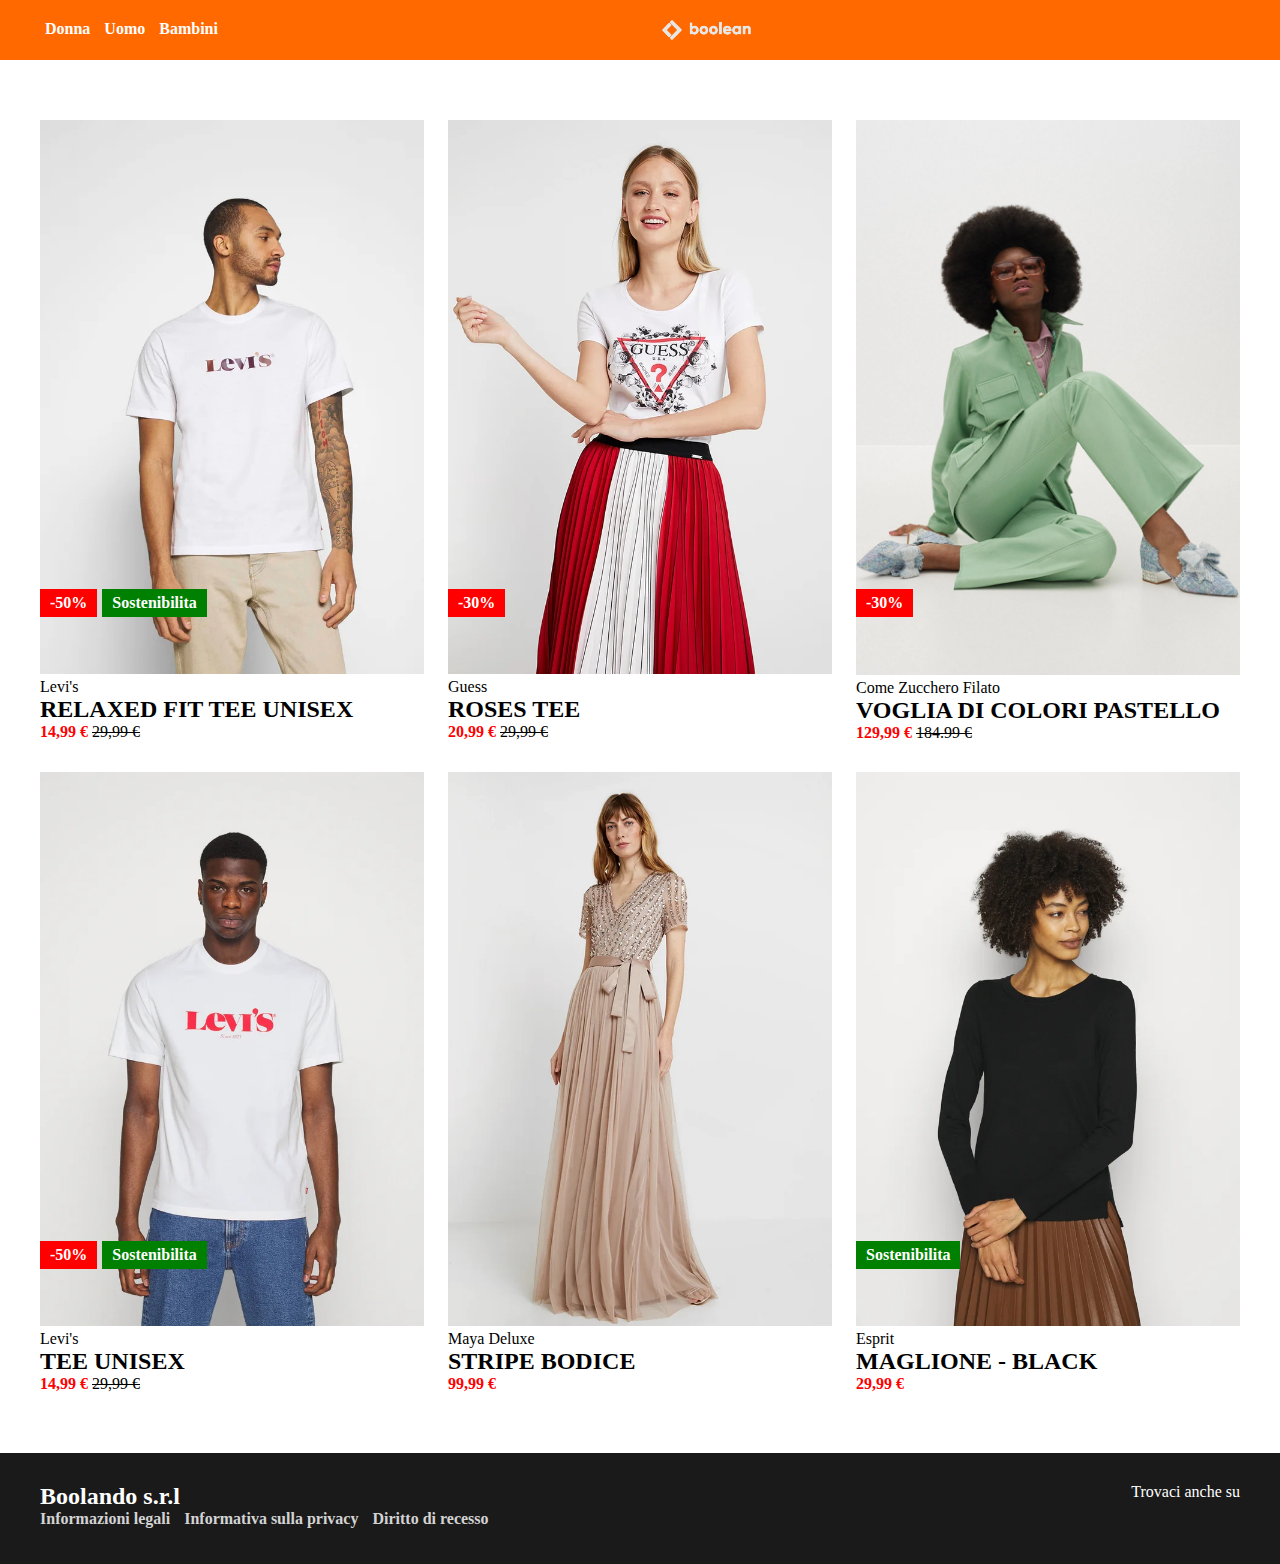
<file: index.html>
<!DOCTYPE html>
<html lang="en">
<head>
    <meta charset="UTF-8">
    <meta http-equiv="X-UA-Compatible" content="IE=edge">
    <meta name="viewport" content="width=device-width, initial-scale=1.0">
    <title>Boolando</title>
    <link rel="stylesheet" href="css/style.css">
    <!-- fontawesome link -->
    <link rel="stylesheet" href="https://cdnjs.cloudflare.com/ajax/libs/font-awesome/6.2.0/css/all.min.css" integrity="sha512-xh6O/CkQoPOWDdYTDqeRdPCVd1SpvCA9XXcUnZS2FmJNp1coAFzvtCN9BmamE+4aHK8yyUHUSCcJHgXloTyT2A==" crossorigin="anonymous" referrerpolicy="no-referrer" />    
</head>
<body>
    <!-- HEADER START -->
    <header >
        <nav class="container">
            <div>
                <a href="#">Donna</a>
                <a href="#">Uomo</a>
                <a href="#">Bambini</a>
            </div>      
            <img id="header-logo" src="img/boolean-logo.png" alt="logo">
            <div>
                <a href="#"><i class="fa-regular fa-user"></i></a>
                <a href="#"><i class="fa-regular fa-heart"></i></a>
                <a href="#"><i class="fa-solid fa-bag-shopping"></i></a>
            </div>
        </nav>
    </header>
    <!-- HEADER END -->

    <!-- MAIN START -->
    <main class="container">
       <div class="shop-front">
            <!-- FIRST ROW -->
            <div class="shop-item">
                <img class="primary-img" src="img/1.webp" alt="">
                <img class="secondary-img" src="img/1b.webp" alt="">
                <h4>Levi's</h4>
                <h2>RELAXED FIT TEE UNISEX</h2>
                <span class="discount-price">14,99 &euro;</span> <span class="old-price"> 29,99 &euro;</span>
                <span class="save-fav"><i class="heart fa-solid fa-heart"></i></span>
                <div class="wrapper">
                     <span class="discount-tag">-50%</span>
                     <span class="sostenibilita">Sostenibilita</span>
                </div>
            </div>
            <div class="shop-item">
                <img class="primary-img"  src="img/2.webp" alt="">
                <img class="secondary-img" src="img/2b.webp" alt="">
                <h4>Guess</h4>
                <h2>ROSES TEE</h2>
                <span class="discount-price">20,99 &euro;</span> <span class="old-price"> 29,99 &euro;</span>
                <span class="save-fav"><i class="heart fa-solid fa-heart"></i></span>
                <div class="wrapper">
                    <span class="discount-tag">-30%</span>
               </div>
            </div>
            <div class="shop-item">
                <img class="primary-img"  src="img/3.webp" alt="">
                <img class="secondary-img" src="img/3b.webp" alt="">
                <h4>Come Zucchero Filato</h4>
                <h2>VOGLIA DI COLORI PASTELLO</h2>
                <span class="discount-price">129,99 &euro;</span> <span class="old-price"> 184.99 &euro;</span>
                <span class="save-fav"><i class="heart fa-solid fa-heart"></i></span>
                <div class="wrapper">
                    <span class="discount-tag">-30%</span>
               </div>
            </div>

            <!-- SECOND ROW -->
            <div class="shop-item">
                <img class="primary-img"  src="img/4.webp" alt="">
                <img class="secondary-img" src="img/4b.webp" alt="">
                <h4>Levi's</h4>
                <h2>TEE UNISEX</h2>
                <span class="discount-price">14,99 &euro;</span> <span class="old-price"> 29,99 &euro;</span>
                <span class="save-fav"><i class="heart fa-solid fa-heart"></i></span>
                <div class="wrapper">
                    <span class="discount-tag">-50%</span>
                    <span class="sostenibilita">Sostenibilita</span>
               </div>
            </div>
            <div class="shop-item">
                <img class="primary-img"  src="img/5.webp" alt="">
                <img class="secondary-img" src="img/5b.webp" alt="">
                <h4>Maya Deluxe</h4>
                <h2>STRIPE BODICE</h2>
                <span class="discount-price">99,99 &euro;</span>
                <span class="save-fav"><i class="heart fa-solid fa-heart"></i></span>
            </div>
            <div class="shop-item">
                <img class="primary-img"  src="img/6.webp" alt="">
                <img class="secondary-img" src="img/6b.webp" alt="">
                <h4>Esprit</h4>
                <h2>MAGLIONE - BLACK</h2>
                <span class="discount-price">29,99 &euro;</span>
                <span class="save-fav"><i class="heart fa-solid fa-heart"></i></span>
                <div class="wrapper">
                    <span class="sostenibilita">Sostenibilita</span>
               </div>
            </div>
       </div>
    </main>
    <!-- MAIN END -->

    <!-- FOOTER START -->
    <footer>
        <div class="container">
            <section>
                <H2>Boolando s.r.l</H2>
                <a href="#">Informazioni legali</a>
                <a href="#">Informativa sulla privacy</a>
                <a href="#">Diritto di recesso</a>
            </section>
            <section>
                <h4>Trovaci anche su</h4>
                <div>
                    <a href="#"><i class="fa-brands fa-square-twitter"></i></i></a>
                    <a href="#"><i class="fa-brands fa-square-facebook"></i></a>
                    <a href="#"><i class="fa-brands fa-square-instagram"></i></a>
                    <a href="#"><i class="fa-brands fa-square-pinterest"></i></a>
                    <a href="#"><i class="fa-brands fa-square-youtube"></i></a>
                </div>
            </section>
        </div>
    </footer>
    <!-- FOOTER END -->
</body>
</html>
</file>
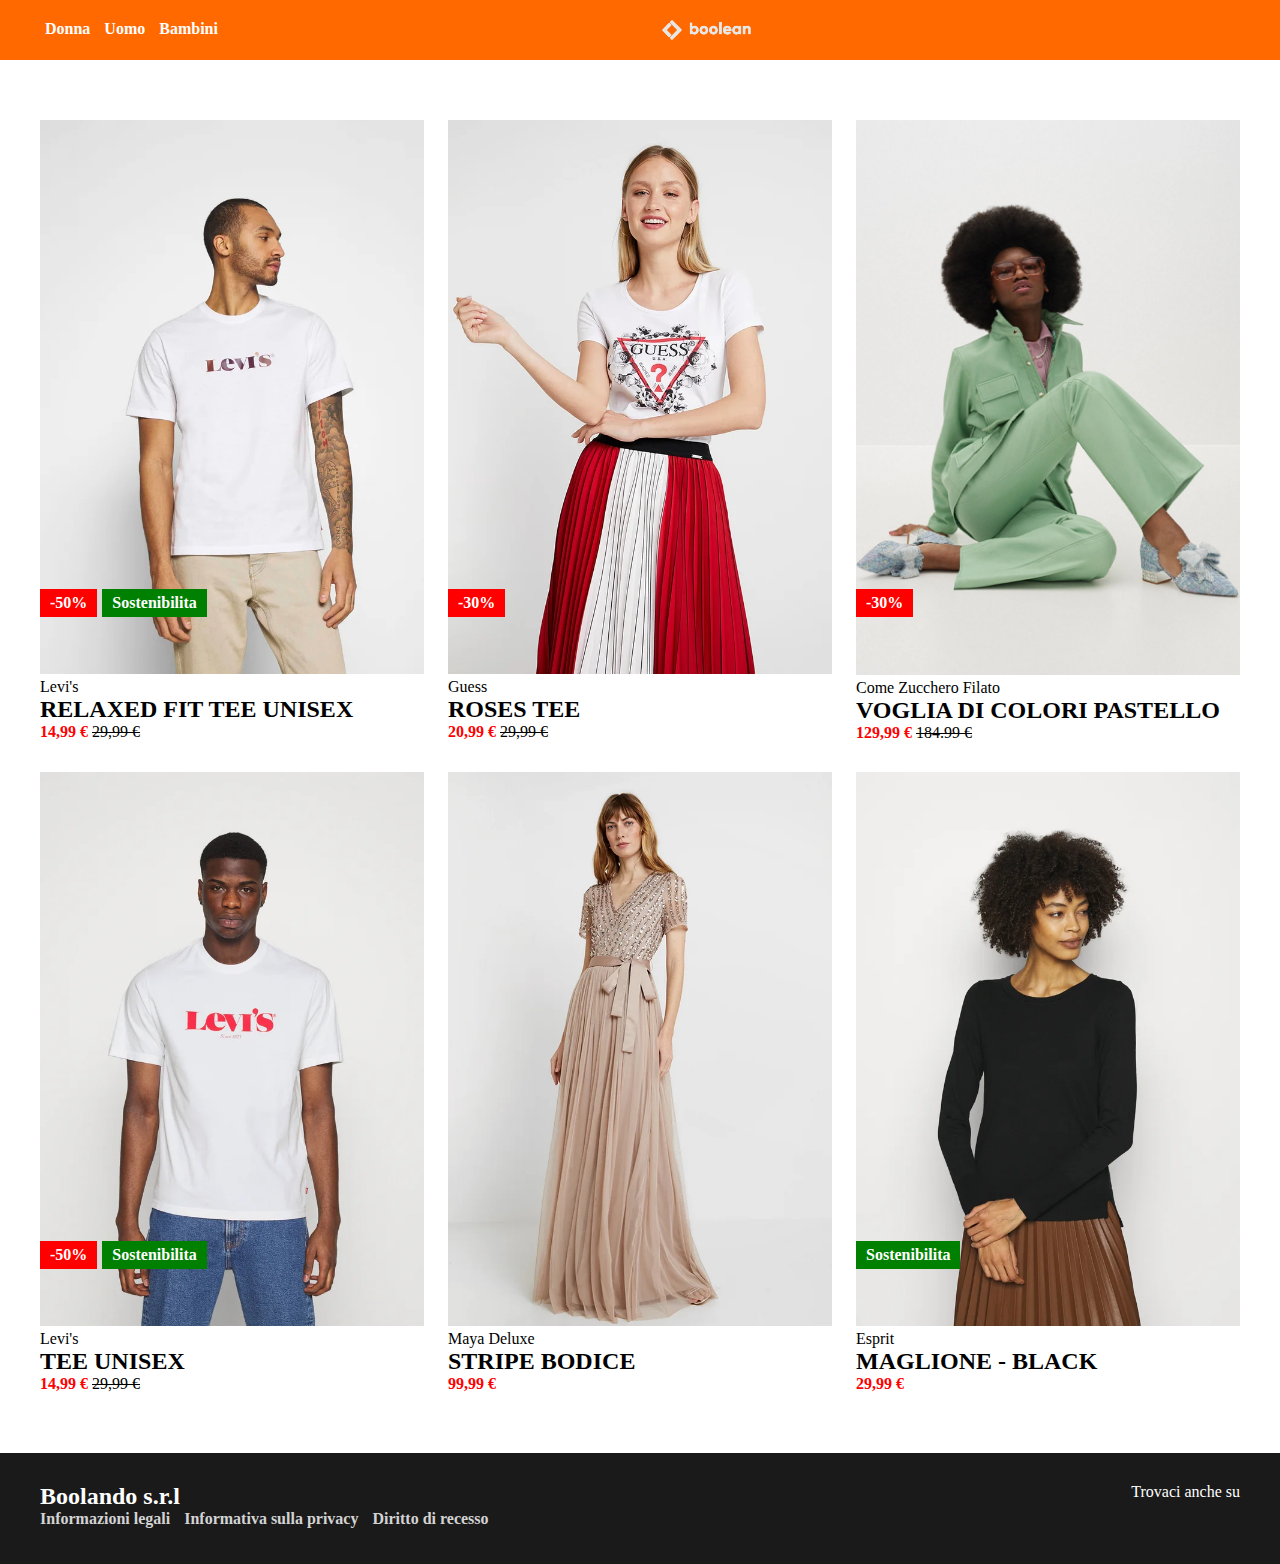
<file: bonus/index.html>
<!DOCTYPE html>
<html lang="en">
<head>
    <meta charset="UTF-8">
    <meta http-equiv="X-UA-Compatible" content="IE=edge">
    <meta name="viewport" content="width=device-width, initial-scale=1.0">
    <title>Boolando Bonus</title>
    <link rel="stylesheet" href="css/style.css">
    <!-- fontawesome link -->
    <link rel="stylesheet" href="https://cdnjs.cloudflare.com/ajax/libs/font-awesome/6.2.0/css/all.min.css" integrity="sha512-xh6O/CkQoPOWDdYTDqeRdPCVd1SpvCA9XXcUnZS2FmJNp1coAFzvtCN9BmamE+4aHK8yyUHUSCcJHgXloTyT2A==" crossorigin="anonymous" referrerpolicy="no-referrer" />    
</head>
<body>
    <!-- HEADER START -->
    <header >
        <nav class="container">
            <div>
                <a href="#">Donna</a>
                <a href="#">Uomo</a>
                <a href="#">Bambini</a>
            </div>      
            <img id="header-logo" src="img/boolean-logo.png" alt="logo">
            <div>
                <a href="#"><i class="fa-regular fa-user"></i></a>
                <a href="#"><i class="fa-regular fa-heart"></i></a>
                <a href="#"><i class="fa-solid fa-bag-shopping"></i></a>
            </div>
        </nav>
    </header>
    <!-- HEADER END -->

    <!-- MAIN START -->
    <main class="container">
       <div class="shop-front">
            <!-- FIRST ROW -->
            <div class="shop-item">
                <img class="primary-img" src="img/1.webp" alt="">
                <img class="secondary-img" src="img/1b.webp" alt="">
                <h4>Levi's</h4>
                <h2>RELAXED FIT TEE UNISEX</h2>
                <span class="discount-price">14,99 &euro;</span> <span class="old-price"> 29,99 &euro;</span>
                <span class="save-fav"><i class="heart fa-solid fa-heart"></i></span>
                <div class="wrapper">
                     <span class="discount-tag">-50%</span>
                     <span class="sostenibilita">Sostenibilita</span>
                </div>
            </div>
            <div class="shop-item">
                <img class="primary-img"  src="img/2.webp" alt="">
                <img class="secondary-img" src="img/2b.webp" alt="">
                <h4>Guess</h4>
                <h2>ROSES TEE</h2>
                <span class="discount-price">20,99 &euro;</span> <span class="old-price"> 29,99 &euro;</span>
                <span class="save-fav"><i class="heart fa-solid fa-heart"></i></span>
                <div class="wrapper">
                    <span class="discount-tag">-30%</span>
               </div>
            </div>
            <div class="shop-item">
                <img class="primary-img"  src="img/3.webp" alt="">
                <img class="secondary-img" src="img/3b.webp" alt="">
                <h4>Come Zucchero Filato</h4>
                <h2>VOGLIA DI COLORI PASTELLO</h2>
                <span class="discount-price">129,99 &euro;</span> <span class="old-price"> 184.99 &euro;</span>
                <span class="save-fav"><i class="heart fa-solid fa-heart"></i></span>
                <div class="wrapper">
                    <span class="discount-tag">-30%</span>
               </div>
            </div>

            <!-- SECOND ROW -->
            <div class="shop-item">
                <img class="primary-img"  src="img/4.webp" alt="">
                <img class="secondary-img" src="img/4b.webp" alt="">
                <h4>Levi's</h4>
                <h2>TEE UNISEX</h2>
                <span class="discount-price">14,99 &euro;</span> <span class="old-price"> 29,99 &euro;</span>
                <span class="save-fav"><i class="heart fa-solid fa-heart"></i></span>
                <div class="wrapper">
                    <span class="discount-tag">-50%</span>
                    <span class="sostenibilita">Sostenibilita</span>
               </div>
            </div>
            <div class="shop-item">
                <img class="primary-img"  src="img/5.webp" alt="">
                <img class="secondary-img" src="img/5b.webp" alt="">
                <h4>Maya Deluxe</h4>
                <h2>STRIPE BODICE</h2>
                <span class="discount-price">99,99 &euro;</span>
                <span class="save-fav"><i class="heart fa-solid fa-heart"></i></span>
            </div>
            <div class="shop-item">
                <img class="primary-img"  src="img/6.webp" alt="">
                <img class="secondary-img" src="img/6b.webp" alt="">
                <h4>Esprit</h4>
                <h2>MAGLIONE - BLACK</h2>
                <span class="discount-price">29,99 &euro;</span>
                <span class="save-fav"><i class="heart fa-solid fa-heart"></i></span>
                <div class="wrapper">
                    <span class="sostenibilita">Sostenibilita</span>
               </div>
            </div>
       </div>
    </main>
    <!-- MAIN END -->

    <!-- FOOTER START -->
    <footer>
        <div class="container">
            <section>
                <H2>Boolando s.r.l</H2>
                <a href="#">Informazioni legali</a>
                <a href="#">Informativa sulla privacy</a>
                <a href="#">Diritto di recesso</a>
            </section>
            <section>
                <h4>Trovaci anche su</h4>
                <div>
                    <a href="#"><i class="fa-brands fa-square-twitter"></i></i></a>
                    <a href="#"><i class="fa-brands fa-square-facebook"></i></a>
                    <a href="#"><i class="fa-brands fa-square-instagram"></i></a>
                    <a href="#"><i class="fa-brands fa-square-pinterest"></i></a>
                    <a href="#"><i class="fa-brands fa-square-youtube"></i></a>
                </div>
            </section>
        </div>
    </footer>
    <!-- FOOTER END -->
</body>
</html>
</file>
<file: css/style.css>
/* RESET */
*{
    margin: 0;
    padding: 0;
    box-sizing: border-box;
}

/* GENERAL RULES START */
.container {
    max-width: 1200px;
    margin: 0 auto;
}

.relative{
    position: relative;
}

h4{
    font-weight: 100;
}

/* GENERAL RULES END */

/* HEADER START */
header{
    min-height: 60px;
    padding: 10px;
    background-color: #FF6900;
    position: fixed;
    top: 0;
    left: 0;
    width: 100%;
    z-index: 20;
}

header *{
    text-decoration: none;
    color: white;
    font-weight: bold;
}

header a{
    padding: 5px;
}

header > nav{
    display: flex;
    justify-content: space-between;
    justify-items: center;
    padding: 10px 0;
}

#header-logo{
    max-height: 20px;
    margin-left: -20px;
}

/* HEADER END */

/* MAIN START */
.shop-front{
    display: flex;
    flex-wrap: wrap;
    justify-content: space-between;
    padding: 20px 0;
    margin-top: 100px;
}

.shop-item{
    width: 32%;
    margin-bottom: 30px;
    position: relative;
}

main > div > div > img {
    width: 100%;
}

.save-fav{
    position: absolute;
    top: 2%;
    right: 2%;
    padding: 5px;
}

.discount-tag, .sostenibilita{
    color: white;
    font-weight: bold;
    padding: 5px 10px;
    margin-right: 5px;
}

.wrapper {
    position: absolute;
    bottom: 20%;
    left: 0;
    z-index: 5;
}
.discount-tag{
    float: left;
    background-color: red;
}

.sostenibilita{
    float: left;
    background-color: green;
}

.discount-price{
    font-weight: bold;
    color: red;
}

.old-price{
    text-decoration: line-through;
}

/* SECONDARY IMAGE HOVER START */
.secondary-img{
    display: none;
    position: absolute;
    top: 0;
    left: 0;
}

.shop-item:hover > .secondary-img{
    display: block;
    cursor: pointer;
}
/* SECONDARY IMAGE HOVER END */
/* MAIN END */

/* FOOTER START */

footer{
    min-height: 80px;
    padding: 20px;
    margin-top: 10px;
    background-color: #1A1A1A;
    width: 100%;
    color: white;
    font-weight: bold;
    text-decoration: none;
}

footer > div{
    display: flex;
    justify-content: space-between;
    justify-items: center;
    padding: 10px 0;
}

footer > div > section > div{
    margin-top: 10px;
}

footer i{
    font-size: 20px;
}

footer a{
    padding: 5px 10px 5px 0;
    text-decoration: none;
    color: lightgray;
}
/* FOOTER END */
</file>
<file: bonus/css/style.css>
/* RESET */
*{
    margin: 0;
    padding: 0;
    box-sizing: border-box;
}

/* GENERAL RULES START */
.container {
    max-width: 1200px;
    margin: 0 auto;
}

.relative{
    position: relative;
}

h4{
    font-weight: 100;
}

/* GENERAL RULES END */

/* HEADER START */
header{
    min-height: 60px;
    padding: 10px;
    background-color: #FF6900;
    position: fixed;
    top: 0;
    left: 0;
    width: 100%;
    z-index: 20;
}

header *{
    text-decoration: none;
    color: white;
    font-weight: bold;
}

header a{
    padding: 5px;
}

header > nav{
    display: flex;
    justify-content: space-between;
    justify-items: center;
    padding: 10px 0;
}

#header-logo{
    max-height: 20px;
    margin-left: -20px;
}

/* HEADER END */

/* MAIN START */
.shop-front{
    display: flex;
    flex-wrap: wrap;
    justify-content: space-between;
    padding: 20px 0;
    margin-top: 100px;
}

.shop-item{
    width: 32%;
    margin-bottom: 30px;
    position: relative;
}

main > div > div > img {
    width: 100%;
}

.save-fav{
    position: absolute;
    top: 2%;
    right: 2%;
    padding: 5px;
}

.save-fav:hover{
    color: red;
    cursor: pointer;
} 

.discount-tag, .sostenibilita{
    color: white;
    font-weight: bold;
    padding: 5px 10px;
    margin-right: 5px;
}

.wrapper {
    position: absolute;
    bottom: 20%;
    left: 0;
    z-index: 5;
}
.discount-tag{
    float: left;
    background-color: red;
}

.sostenibilita{
    float: left;
    background-color: green;
}

.discount-price{
    font-weight: bold;
    color: red;
}

.old-price{
    text-decoration: line-through;
}

/* SECONDARY IMAGE HOVER START */
.secondary-img{
    display: none;
    position: absolute;
    top: 0;
    left: 0;
}

.shop-item:hover > .secondary-img{
    display: block;
    cursor: pointer;
}
/* SECONDARY IMAGE HOVER END */
/* MAIN END */

/* FOOTER START */

footer{
    min-height: 80px;
    padding: 20px;
    margin-top: 10px;
    background-color: #1A1A1A;
    width: 100%;
    color: white;
    font-weight: bold;
    text-decoration: none;
}

footer > div{
    display: flex;
    justify-content: space-between;
    justify-items: center;
    padding: 10px 0;
}

footer > div > section > div{
    margin-top: 10px;
}

footer i{
    font-size: 20px;
}

footer a{
    padding: 5px 10px 5px 0;
    text-decoration: none;
    color: lightgray;
}
/* FOOTER END */
</file>
